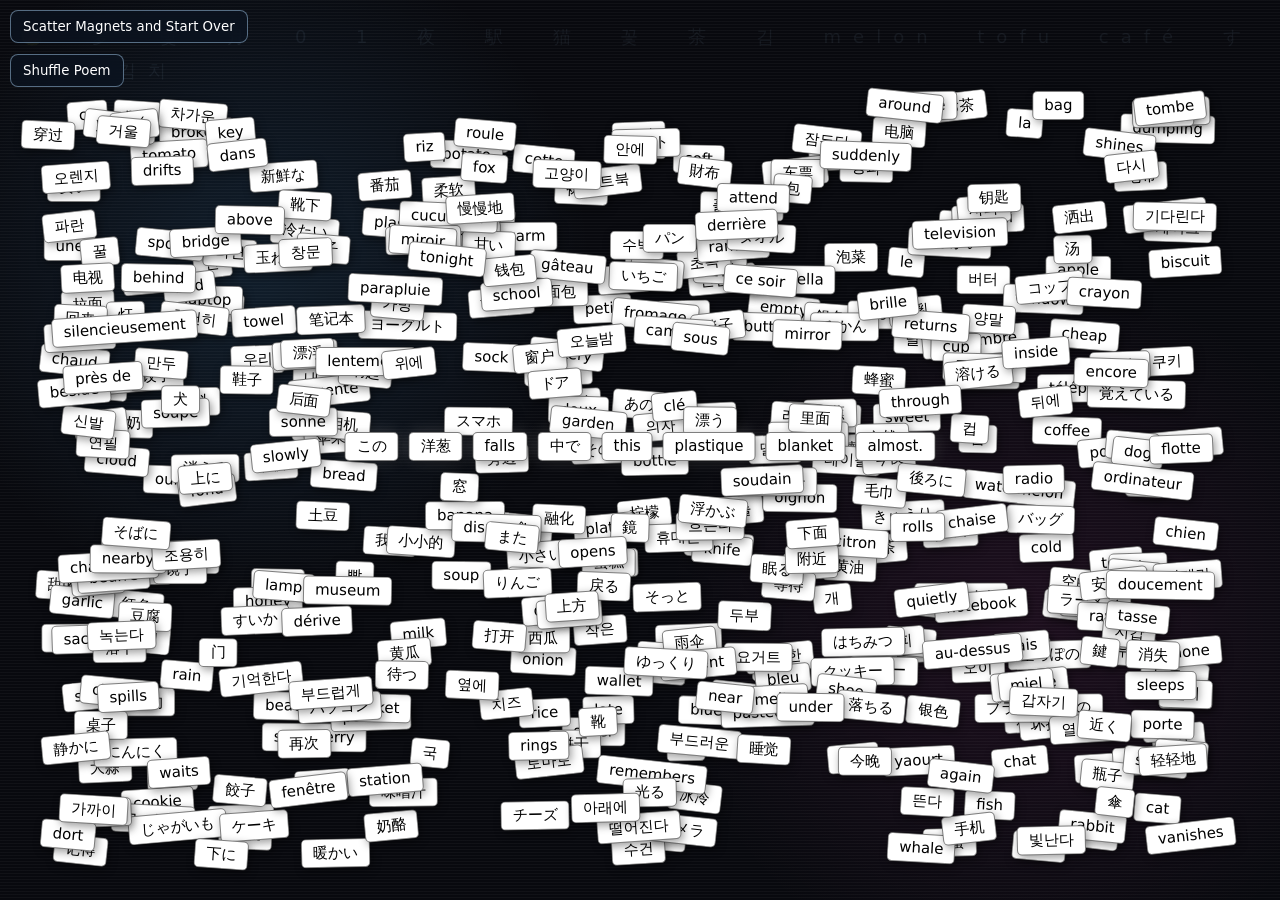
<file: index.html>
<!DOCTYPE html>
<html lang="en">
<head>
  <meta charset="UTF-8" />
  <meta name="viewport" content="width=device-width, initial-scale=1.0" />
  <title>Everyday Refrigerator Poetry</title>
  <link rel="stylesheet" href="style.css" />
</head>
<body>
  <div id="background"></div>
  <div id="glow"></div>

  <button id="scatter">Scatter Magnets and Start Over</button>
  <button id="shuffle">Shuffle Poem</button>

  <main id="stage"></main>

  <script src="sketch.js"></script>
</body>
</html>
</file>
<file: style.css>
html, body {
  margin: 0;
  padding: 0;
  overflow: hidden;
  width: 100%;
  height: 100%;
  background: #08090e;
  font-family: system-ui, -apple-system, BlinkMacSystemFont, "Noto Sans",
    "Noto Sans CJK JP", "Noto Sans JP", "Noto Sans KR", "Noto Sans SC",
    sans-serif;
}

#background {
  position: fixed;
  inset: 0;
  background:
    repeating-linear-gradient(
      to bottom,
      rgba(255,255,255,0.035) 0px,
      rgba(255,255,255,0.035) 1px,
      transparent 1px,
      transparent 3px
    ),
    radial-gradient(circle at 20% 30%, rgba(80,180,255,0.12), transparent 28%),
    radial-gradient(circle at 80% 70%, rgba(255,80,200,0.09), transparent 30%),
    #08090e;
}

#background::after {
  content: "🍉 夢 빛 月 0 1 夜 駅 猫 꽃 茶 김  melon tofu café すいか 김치";
  position: absolute;
  inset: 0;
  color: rgba(180,220,255,0.12);
  font-size: 18px;
  line-height: 34px;
  letter-spacing: 12px;
  word-spacing: 20px;
  overflow: hidden;
  padding: 20px;
  opacity: 0.55;
}

#glow {
  position: fixed;
  inset: -10%;
  pointer-events: none;
  z-index: 1;
  opacity: 0;
  filter: blur(34px) saturate(1.35);
  mix-blend-mode: screen;
  transition: opacity 1.1s ease;
  transform: scale(1.05);
}

#glow.active {
  opacity: 1;
  animation: fogPulse 3.8s ease-out forwards;
}

@keyframes fogPulse {
  0% {
    opacity: 0;
    transform: scale(0.94) translateY(8px);
  }
  18% {
    opacity: 0.92;
  }
  55% {
    opacity: 0.72;
    transform: scale(1.06) translateY(-4px);
  }
  100% {
    opacity: 0;
    transform: scale(1.16) translateY(-14px);
  }
}

#stage {
  position: fixed;
  inset: 0;
  z-index: 2;
}

button {
  position: fixed;
  left: 10px;
  z-index: 20;
  border: 1px solid rgba(180, 220, 255, 0.45);
  color: white;
  background: rgba(10, 20, 35, 0.62);
  backdrop-filter: blur(8px);
  border-radius: 8px;
  padding: 8px 12px;
  cursor: pointer;
  font-family: inherit;
}

#scatter {
  top: 10px;
}

#shuffle {
  top: 54px;
}

.magnet {
  position: absolute;
  left: 0;
  top: 0;
  padding: 6px 11px;
  background: white;
  color: black;
  border: 1px solid rgba(0,0,0,0.5);
  border-radius: 5px;
  box-shadow: 2px 3px 8px rgba(0,0,0,0.38);
  font-size: 15px;
  line-height: 1;
  cursor: grab;
  user-select: none;
  white-space: nowrap;
  transition:
    transform 1.25s cubic-bezier(.2,.9,.15,1),
    box-shadow 0.25s ease,
    background 0.25s ease;
}

.magnet:active {
  cursor: grabbing;
}

.magnet.poem {
  box-shadow:
    2px 3px 8px rgba(0,0,0,0.38),
    0 0 16px rgba(255,255,255,0.18);
}

.magnet.dragging {
  z-index: 999;
  background: #ddd;
  transition: none;
}
</file>
